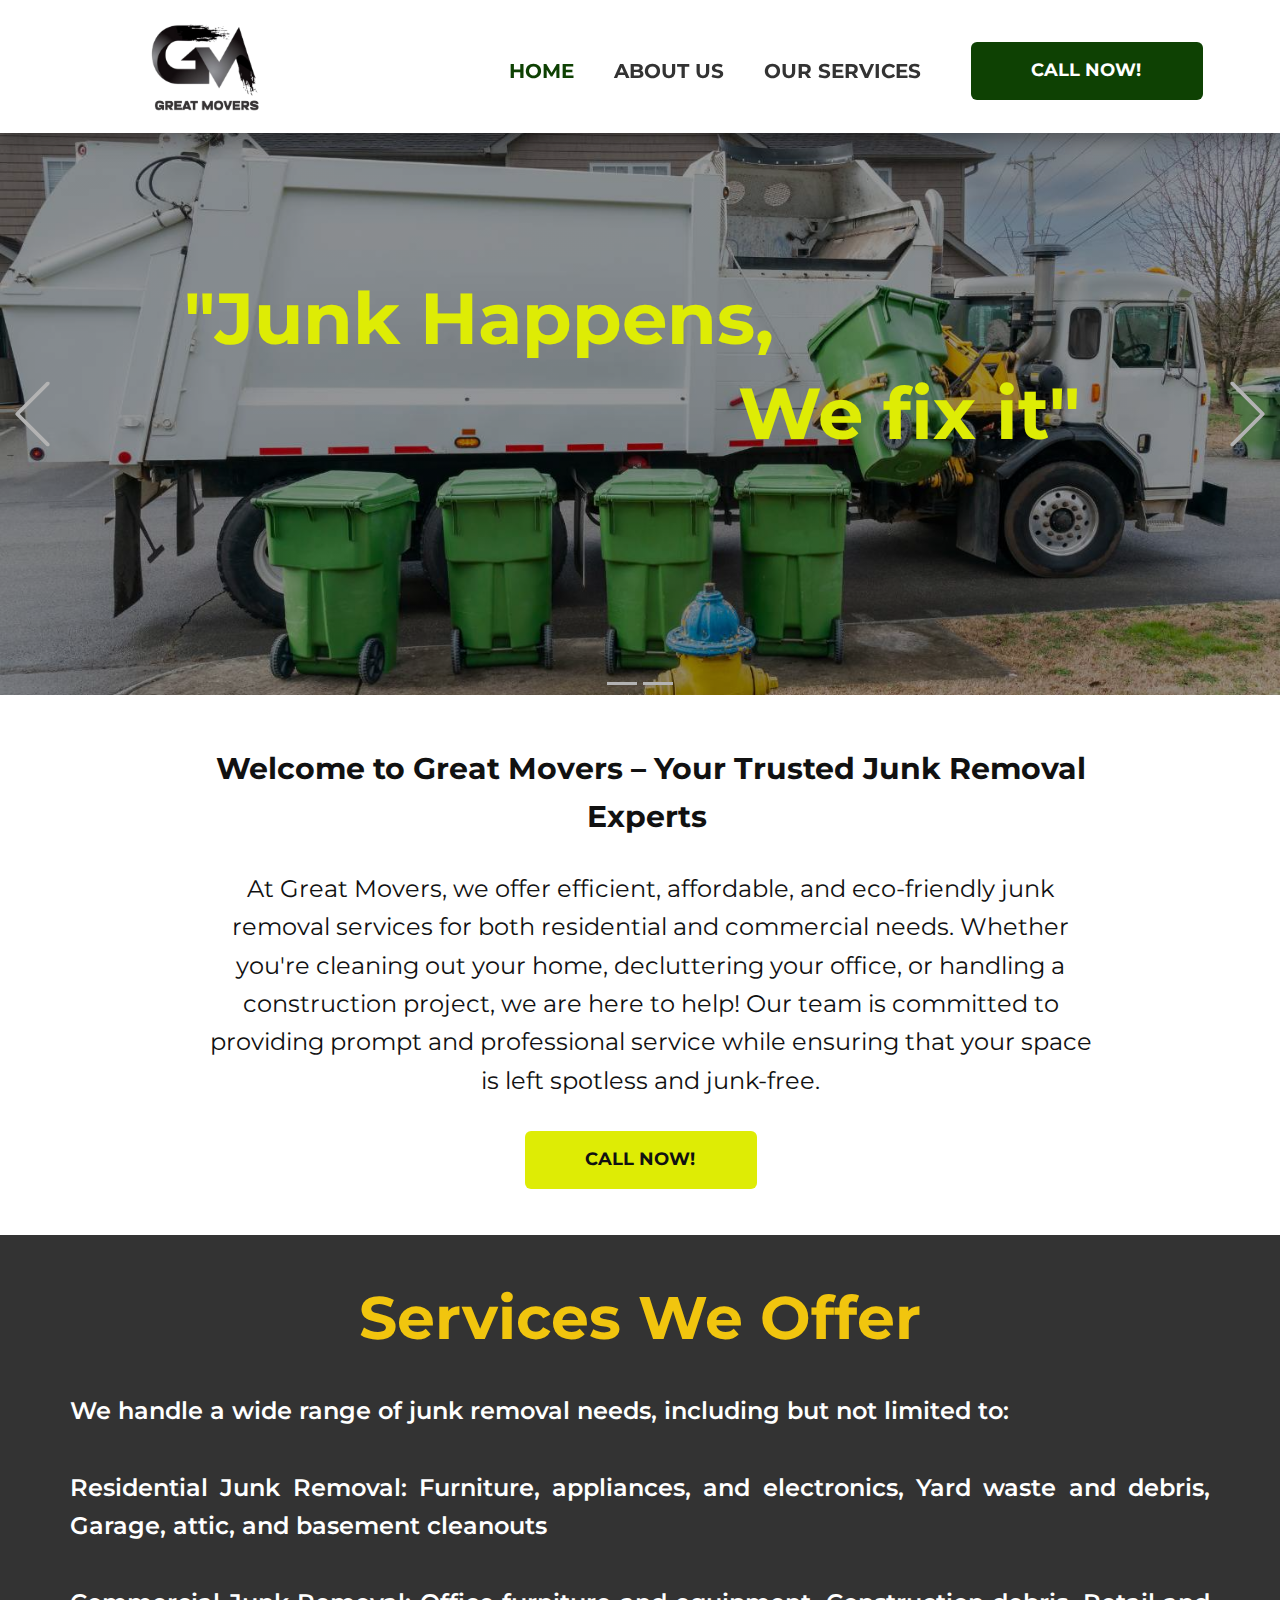
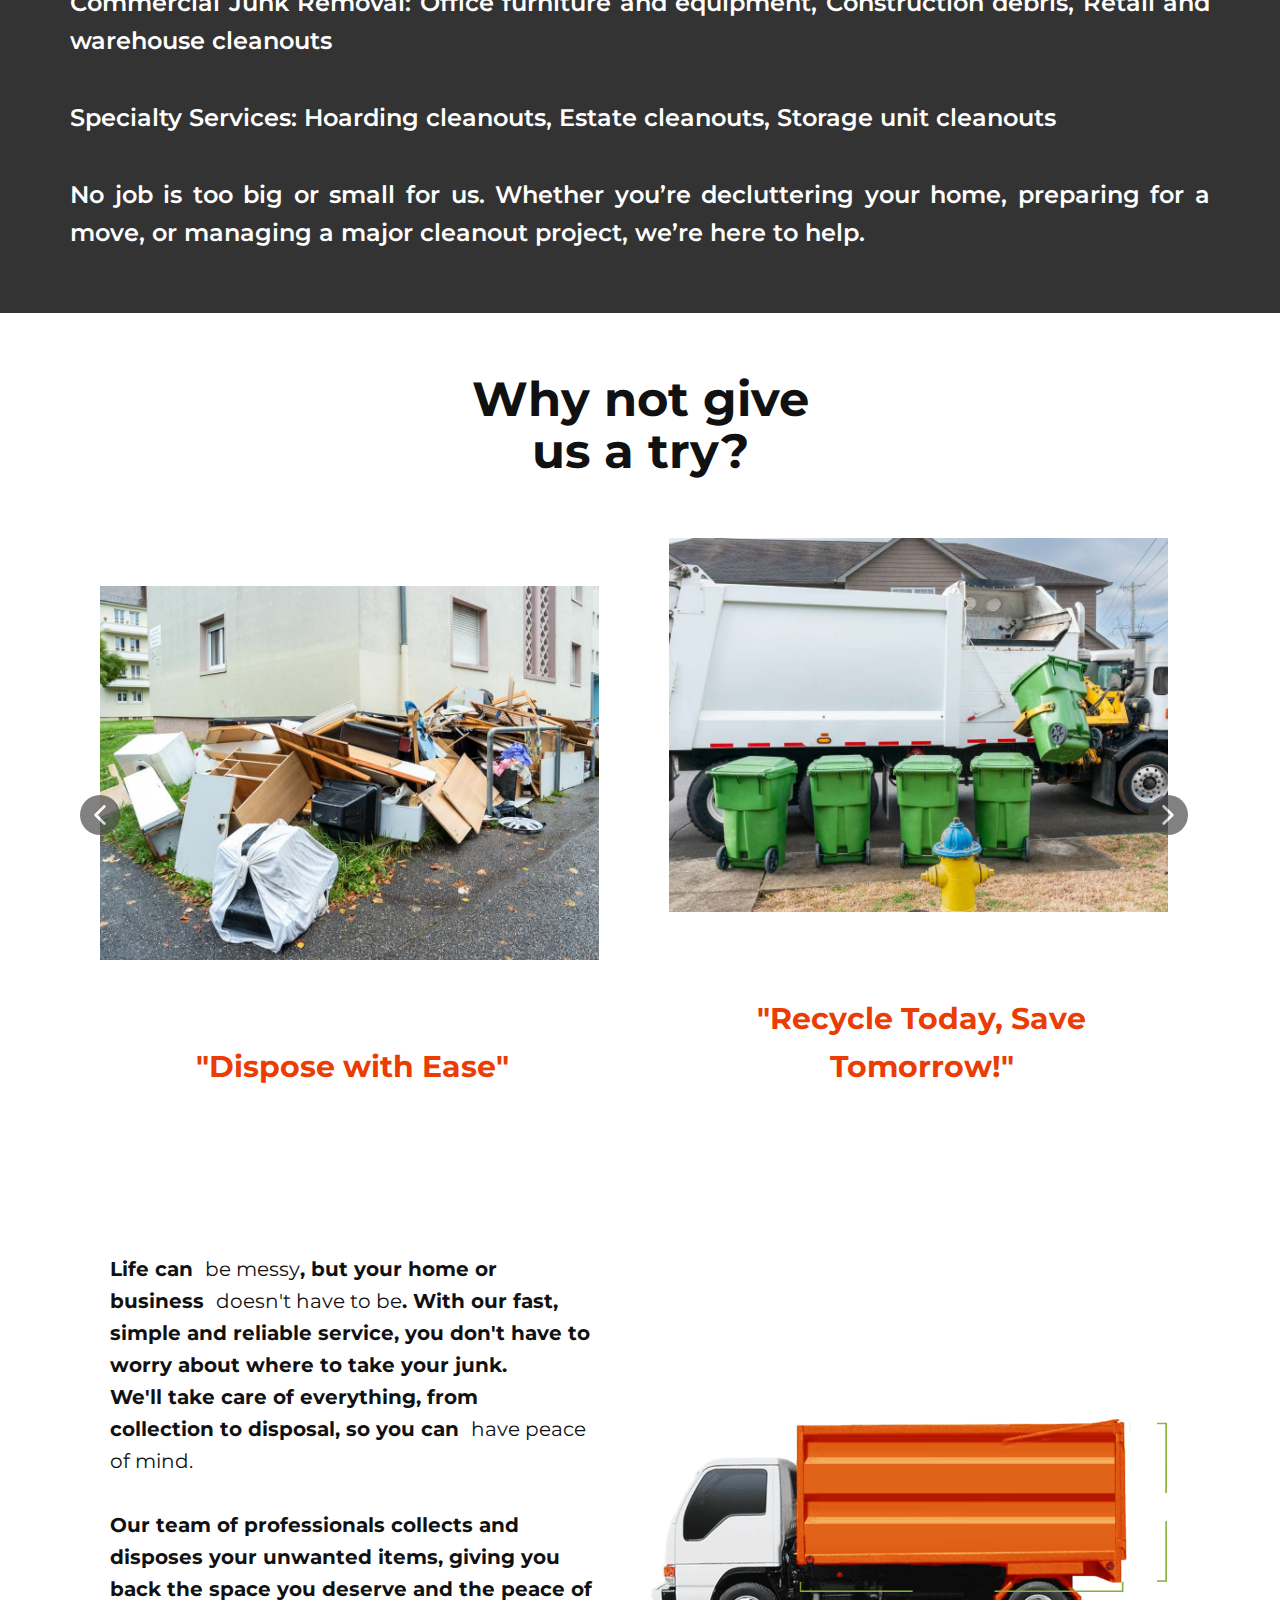
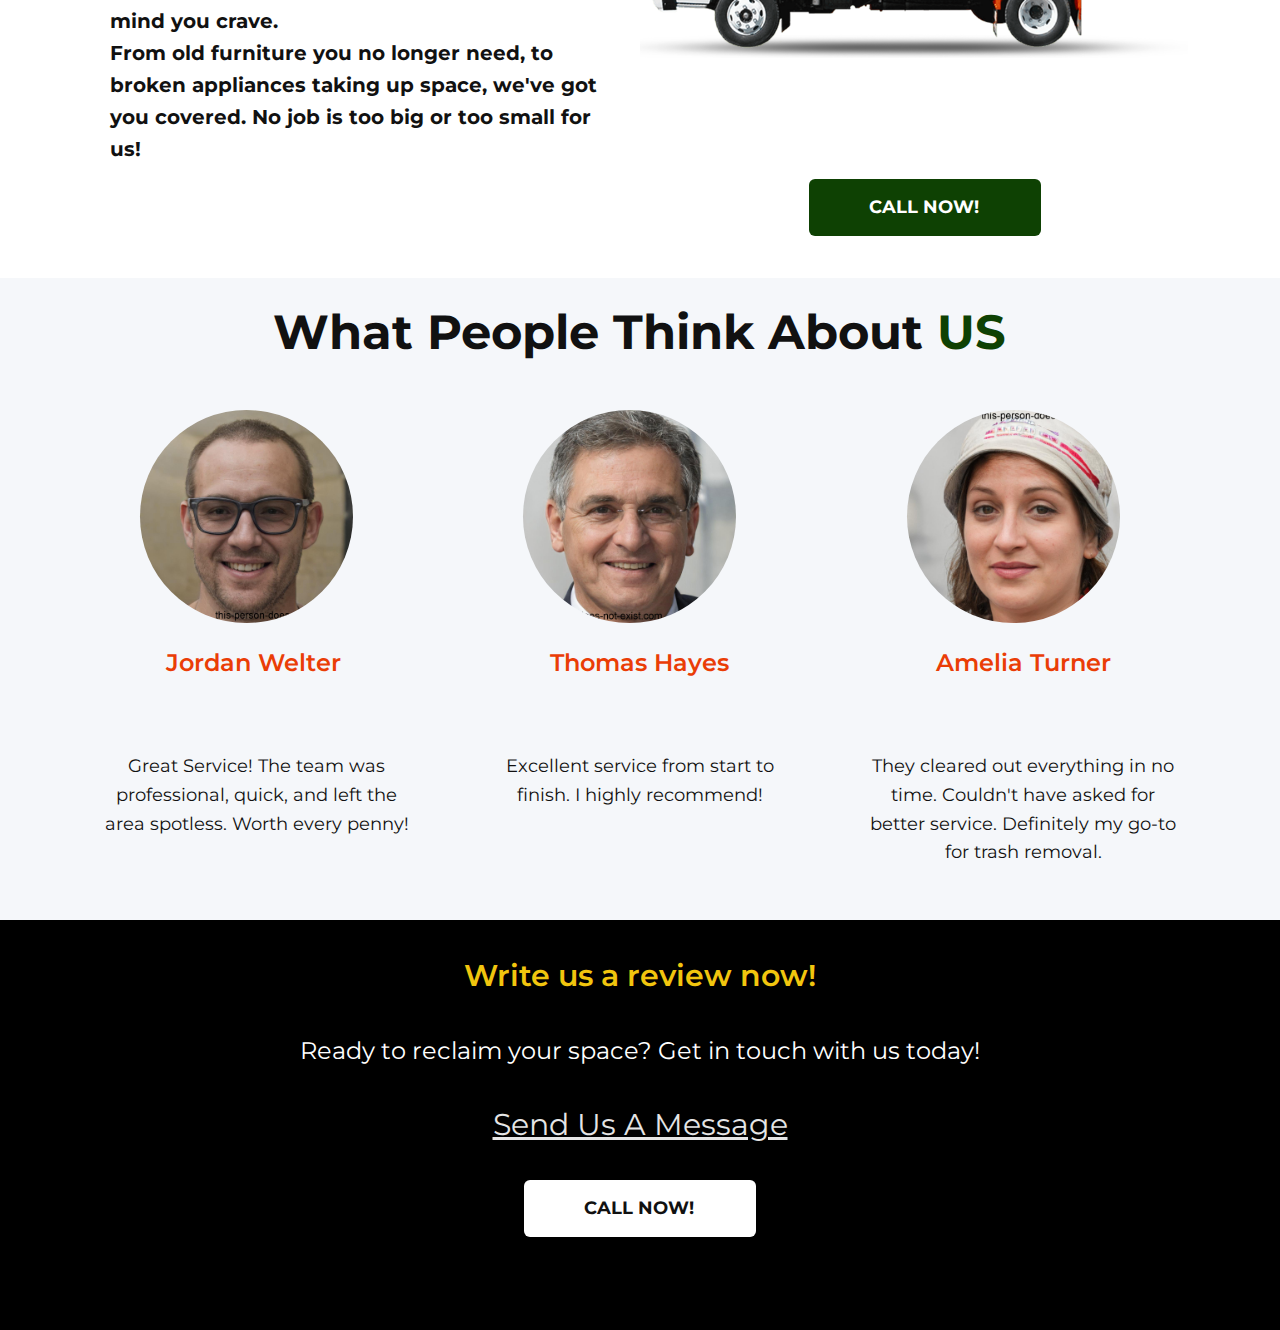
<file: index.html>
<!DOCTYPE html>
<html style="font-size: 16px;" lang="en"><head>
    <meta name="viewport" content="width=device-width, initial-scale=1.0">
    <meta charset="utf-8">
    <meta name="keywords" content="&amp;quot;Junk Happens,, We fix it&amp;quot;, &amp;quot;From Clutter to Clarity, We got you covered&amp;quot;, Services We Offer​">
    <meta name="description" content="">
    <title>Home</title>
    <link rel="stylesheet" href="nicepage.css" media="screen">
<link rel="stylesheet" href="Home.css" media="screen">
    <script class="u-script" type="text/javascript" src="jquery.js" defer=""></script>
    <script class="u-script" type="text/javascript" src="nicepage.js" defer=""></script>
    <meta name="generator" content="Nicepage 6.12.10, nicepage.com">
    
    <link id="u-theme-google-font" rel="stylesheet" href="https://fonts.googleapis.com/css?family=Roboto:100,100i,300,300i,400,400i,500,500i,700,700i,900,900i|Open+Sans:300,300i,400,400i,500,500i,600,600i,700,700i,800,800i">
    <link id="u-page-google-font" rel="stylesheet" href="https://fonts.googleapis.com/css?family=Montserrat:100,100i,200,200i,300,300i,400,400i,500,500i,600,600i,700,700i,800,800i,900,900i">
    
    
    
    
    
    
    
    
    
    <script type="application/ld+json">{
		"@context": "http://schema.org",
		"@type": "Organization",
		"name": ""
}</script>
    <meta name="theme-color" content="#478ac9">
    <meta property="og:title" content="Home">
    <meta property="og:type" content="website">
  <meta data-intl-tel-input-cdn-path="intlTelInput/"></head>
  <body data-home-page="Home.html" data-home-page-title="Home" data-path-to-root="./" data-include-products="true" class="u-body u-xl-mode" data-lang="en"><header class="u-box-shadow u-clearfix u-header u-header" id="sec-a2b6"><div class="u-clearfix u-sheet u-valign-middle-md u-valign-middle-sm u-valign-middle-xs u-sheet-1">
        <nav class="u-menu u-menu-one-level u-offcanvas u-menu-1" data-responsive-from="MD">
          <div class="menu-collapse u-custom-font u-font-montserrat" style="font-size: 1.25rem; text-transform: uppercase; font-weight: 700;">
            <a class="u-button-style u-custom-left-right-menu-spacing u-custom-padding-bottom u-custom-text-active-color u-custom-text-color u-custom-text-hover-color u-custom-text-shadow u-custom-top-bottom-menu-spacing u-nav-link u-text-active-palette-1-base u-text-hover-palette-2-base" href="#" style="padding: 6px 16px; font-size: calc(1em + 12.1429px);">
              <svg class="u-svg-link" viewBox="0 0 24 24"><use xlink:href="#menu-hamburger"></use></svg>
              <svg class="u-svg-content" version="1.1" id="menu-hamburger" viewBox="0 0 16 16" x="0px" y="0px" xmlns:xlink="http://www.w3.org/1999/xlink" xmlns="http://www.w3.org/2000/svg"><g><rect y="1" width="16" height="2"></rect><rect y="7" width="16" height="2"></rect><rect y="13" width="16" height="2"></rect>
</g></svg>
            </a>
          </div>
          <div class="u-custom-menu u-nav-container">
            <ul class="u-custom-font u-font-montserrat u-nav u-unstyled u-nav-1"><li class="u-nav-item"><a class="u-button-style u-nav-link u-text-active-custom-color-1 u-text-grey-80 u-text-hover-palette-3-base" href="#" style="padding: 10px 20px;">Home</a>
</li><li class="u-nav-item"><a class="u-button-style u-nav-link u-text-active-custom-color-1 u-text-grey-80 u-text-hover-palette-3-base" href="#sec-3056" style="padding: 10px 20px;">About Us</a>
</li><li class="u-nav-item"><a class="u-button-style u-nav-link u-text-active-custom-color-1 u-text-grey-80 u-text-hover-palette-3-base" href="#sec-f8e2" style="padding: 10px 15px 10px 20px;">Our Services</a>
</li></ul>
          </div>
          <div class="u-custom-menu u-nav-container-collapse">
            <div class="u-black u-container-style u-inner-container-layout u-opacity u-opacity-95 u-sidenav u-sidenav-1" data-offcanvas-width="402.3077">
              <div class="u-inner-container-layout u-sidenav-overflow" style="padding: 5px 0px 0px;">
                <div class="u-menu-close"></div>
                <ul class="u-align-center u-custom-font u-font-montserrat u-nav u-popupmenu-items u-spacing-21 u-text-active-palette-3-base u-text-hover-custom-color-4 u-unstyled u-nav-2"><li class="u-nav-item"><a class="u-button-style u-nav-link" href="#">Home</a>
</li><li class="u-nav-item"><a class="u-button-style u-nav-link" href="#sec-3056">About Us</a>
</li><li class="u-nav-item"><a class="u-button-style u-nav-link" href="#sec-f8e2">Our Services</a>
</li></ul>
                <a href="tel:+14439858329" class="u-btn u-btn-round u-button-style u-custom-color-1 u-custom-font u-font-montserrat u-hover-custom-color-3 u-radius u-btn-1">CALL NOW! </a>
              </div>
            </div>
            <div class="u-custom-color-1 u-menu-overlay u-opacity u-opacity-50"></div>
          </div>
        </nav>
        <img class="u-enable-responsive u-expanded-height u-image u-image-contain u-image-default u-image-1" src="images/GreatMoversPNG2.png" alt="" data-image-width="2011" data-image-height="1498">
        <a href="tel:+14439858329" class="u-btn u-btn-round u-button-style u-custom-color-1 u-custom-font u-font-montserrat u-hidden-md u-hidden-sm u-hidden-xs u-hover-custom-color-3 u-radius u-btn-2">CALL NOW! </a>
      </div></header>
    <section class="u-carousel u-slide u-block-a839-1" id="carousel-8146" data-interval="5000" data-u-ride="carousel">
      <ol class="u-absolute-hcenter u-carousel-indicators u-block-a839-2">
        <li data-u-target="#carousel-8146" class="u-active u-grey-30" data-u-slide-to="0"></li>
        <li data-u-target="#carousel-8146" class="u-grey-30" data-u-slide-to="1"></li>
      </ol>
      <div class="u-carousel-inner" role="listbox">
        <div class="u-active u-align-center u-carousel-item u-clearfix u-image u-shading u-section-1-1" data-image-width="1500" data-image-height="800">
          <div class="u-clearfix u-sheet u-sheet-1">
            <h1 class="u-custom-font u-font-montserrat u-text u-text-custom-color-3 u-text-default-lg u-text-default-md u-text-default-sm u-text-default-xl u-text-1">"Junk Happens,<br>
            </h1>
            <h1 class="u-custom-font u-font-montserrat u-text u-text-custom-color-3 u-text-default u-text-2">We fix it"<br>
            </h1>
          </div>
        </div>
        <div class="u-align-center u-carousel-item u-clearfix u-image u-shading u-section-1-2" data-image-width="4000" data-image-height="3880">
          <div class="u-clearfix u-sheet u-valign-middle-lg u-valign-middle-md u-valign-middle-sm u-valign-middle-xl u-sheet-1">
            <h1 class="u-custom-font u-font-montserrat u-text u-text-custom-color-3 u-text-default u-text-1">"From Clutter to Clarity, We got you covered"<br>
            </h1>
          </div>
        </div>
      </div>
      <a class="u-absolute-vcenter u-carousel-control u-carousel-control-prev u-text-grey-30 u-block-a839-3" href="#carousel-8146" role="button" data-u-slide="prev">
        <span aria-hidden="true">
          <svg class="u-svg-link" viewBox="0 0 477.175 477.175"><path d="M145.188,238.575l215.5-215.5c5.3-5.3,5.3-13.8,0-19.1s-13.8-5.3-19.1,0l-225.1,225.1c-5.3,5.3-5.3,13.8,0,19.1l225.1,225
                    c2.6,2.6,6.1,4,9.5,4s6.9-1.3,9.5-4c5.3-5.3,5.3-13.8,0-19.1L145.188,238.575z"></path></svg>
        </span>
        <span class="sr-only">Previous</span>
      </a>
      <a class="u-absolute-vcenter u-carousel-control u-carousel-control-next u-text-grey-30 u-block-a839-4" href="#carousel-8146" role="button" data-u-slide="next">
        <span aria-hidden="true">
          <svg class="u-svg-link" viewBox="0 0 477.175 477.175"><path d="M360.731,229.075l-225.1-225.1c-5.3-5.3-13.8-5.3-19.1,0s-5.3,13.8,0,19.1l215.5,215.5l-215.5,215.5
                    c-5.3,5.3-5.3,13.8,0,19.1c2.6,2.6,6.1,4,9.5,4c3.4,0,6.9-1.3,9.5-4l225.1-225.1C365.931,242.875,365.931,234.275,360.731,229.075z"></path></svg>
        </span>
        <span class="sr-only">Next</span>
      </a>
    </section>
    <section class="u-clearfix u-section-2" id="sec-3056">
      <div class="u-clearfix u-sheet u-sheet-1">
        <p class="u-align-center u-custom-font u-font-montserrat u-text u-text-custom-color-2 u-text-1">
          <span style="font-size: 1.875rem;">
            <span style="font-weight: 700;">Welcome to Great Movers –&nbsp;Your Trusted Junk Removal Experts&nbsp;</span>
          </span>
          <span style="font-weight: 700;">
            <br>
          </span>
          <br>
          <span style="font-size: 1.5rem;">At Great Movers, we offer efficient, affordable, and eco-friendly junk removal services for both residential and commercial needs. Whether you're cleaning out your home, decluttering your office, or handling a construction project, we are here to help! Our team is committed to providing prompt and professional service while ensuring that your space is left spotless and junk-free.</span>
        </p>
        <a href="tel:+14439858329" class="u-btn u-btn-round u-button-style u-custom-color-3 u-custom-font u-font-montserrat u-hover-custom-color-1 u-radius u-btn-1">CALL NOW! </a>
      </div>
    </section>
    <section class="u-clearfix u-grey-80 u-section-3" id="sec-f8e2">
      <div class="u-clearfix u-sheet u-sheet-1">
        <h1 class="u-custom-font u-font-montserrat u-text u-text-default u-text-palette-3-base u-text-1">Services We Offer </h1>
        <p class="u-align-center-xs u-align-justify-lg u-align-justify-md u-align-justify-sm u-align-justify-xl u-custom-font u-font-montserrat u-text u-text-white u-text-2"> We handle a wide range of junk removal needs, including but not limited to:<br>
          <br>Residential Junk Removal: Furniture, appliances, and electronics, Yard waste and debris, Garage, attic, and basement cleanouts<br>
          <br>Commercial Junk Removal: Office furniture and equipment, Construction debris, Retail and warehouse cleanouts<br>
          <br>Specialty Services: Hoarding cleanouts, Estate cleanouts, Storage unit cleanouts<br>
          <br>No job is too big or small for us. Whether you’re decluttering your home, preparing for a move, or managing a major cleanout project, we’re here to help.
        </p>
      </div>
    </section>
    <section class="u-align-center u-clearfix u-white u-section-4" id="sec-cf8b">
      <div class="u-clearfix u-sheet u-sheet-1">
        <h2 class="u-align-center u-custom-font u-font-montserrat u-text u-text-default-lg u-text-default-xl u-text-1">Why not give us a try?</h2>
        <div class="u-expanded-width-md u-expanded-width-sm u-expanded-width-xs u-layout-horizontal u-list u-list-1">
          <div class="u-repeater u-repeater-1">
            <div class="u-align-center u-container-style u-list-item u-repeater-item">
              <div class="u-container-layout u-similar-container u-valign-bottom-lg u-valign-bottom-xl u-container-layout-1">
                <img class="custom-expanded u-expanded-width-lg u-expanded-width-md u-expanded-width-sm u-expanded-width-xl u-image u-image-default u-image-1" alt="" data-image-width="1200" data-image-height="800" src="images/IMG-20241220-WA0108.jpg">
                <p class="u-custom-font u-font-montserrat u-text u-text-custom-color-5 u-text-2">"Dispose with Ease"</p>
              </div>
            </div>
            <div class="u-align-center u-container-style u-list-item u-repeater-item">
              <div class="u-container-layout u-similar-container u-valign-bottom-lg u-valign-bottom-xl u-container-layout-2">
                <img class="custom-expanded u-expanded-width-lg u-expanded-width-md u-expanded-width-sm u-expanded-width-xl u-image u-image-default u-image-2" alt="" data-image-width="1500" data-image-height="800" src="images/Black-Brown-Modern-Minimal-Spotlight-Pottery-Photo-Instagram-Post-300-x-800-px-19.jpg">
                <p class="u-custom-font u-font-montserrat u-text u-text-custom-color-5 u-text-3">"Recycle Today, Save Tomorrow!"</p>
              </div>
            </div>
            <div class="u-align-center u-container-style u-list-item u-repeater-item">
              <div class="u-container-layout u-similar-container u-valign-bottom-lg u-valign-bottom-xl u-container-layout-3">
                <img class="custom-expanded u-expanded-width-lg u-expanded-width-md u-expanded-width-sm u-expanded-width-xl u-image u-image-default u-image-3" alt="" data-image-width="4000" data-image-height="3880" src="images/Untitled-1.jpg">
                <p class="u-custom-font u-font-montserrat u-text u-text-custom-color-5 u-text-4">"Time-Smart Tidying"</p>
              </div>
            </div>
            <div class="u-align-center u-container-style u-list-item u-repeater-item">
              <div class="u-container-layout u-similar-container u-valign-bottom-lg u-valign-bottom-xl u-container-layout-4">
                <img class="custom-expanded u-expanded-width-lg u-expanded-width-md u-expanded-width-sm u-expanded-width-xl u-image u-image-default u-image-4" alt="" data-image-width="261" data-image-height="193" src="images/IMG-20241220-WA0107.jpg">
                <p class="u-custom-font u-font-montserrat u-text u-text-custom-color-5 u-text-5">"Eco-friendly Disposals" </p>
              </div>
            </div>
          </div>
          <a class="u-absolute-vcenter u-gallery-nav u-gallery-nav-prev u-grey-70 u-hover-custom-color-2 u-icon-circle u-opacity u-opacity-70 u-spacing-10 u-text-hover-custom-color-3 u-text-white u-gallery-nav-1" href="#" role="button">
            <span aria-hidden="true">
              <svg viewBox="0 0 451.847 451.847"><path d="M97.141,225.92c0-8.095,3.091-16.192,9.259-22.366L300.689,9.27c12.359-12.359,32.397-12.359,44.751,0
c12.354,12.354,12.354,32.388,0,44.748L173.525,225.92l171.903,171.909c12.354,12.354,12.354,32.391,0,44.744
c-12.354,12.365-32.386,12.365-44.745,0l-194.29-194.281C100.226,242.115,97.141,234.018,97.141,225.92z"></path></svg>
            </span>
            <span class="sr-only">
              <svg viewBox="0 0 451.847 451.847"><path d="M97.141,225.92c0-8.095,3.091-16.192,9.259-22.366L300.689,9.27c12.359-12.359,32.397-12.359,44.751,0
c12.354,12.354,12.354,32.388,0,44.748L173.525,225.92l171.903,171.909c12.354,12.354,12.354,32.391,0,44.744
c-12.354,12.365-32.386,12.365-44.745,0l-194.29-194.281C100.226,242.115,97.141,234.018,97.141,225.92z"></path></svg>
            </span>
          </a>
          <a class="u-absolute-vcenter-lg u-absolute-vcenter-md u-absolute-vcenter-sm u-absolute-vcenter-xl u-gallery-nav u-gallery-nav-next u-grey-70 u-hover-custom-color-2 u-icon-circle u-opacity u-opacity-70 u-spacing-10 u-text-hover-custom-color-3 u-text-white u-gallery-nav-2" href="#" role="button">
            <span aria-hidden="true">
              <svg viewBox="0 0 451.846 451.847"><path d="M345.441,248.292L151.154,442.573c-12.359,12.365-32.397,12.365-44.75,0c-12.354-12.354-12.354-32.391,0-44.744
L278.318,225.92L106.409,54.017c-12.354-12.359-12.354-32.394,0-44.748c12.354-12.359,32.391-12.359,44.75,0l194.287,194.284
c6.177,6.18,9.262,14.271,9.262,22.366C354.708,234.018,351.617,242.115,345.441,248.292z"></path></svg>
            </span>
            <span class="sr-only">
              <svg viewBox="0 0 451.846 451.847"><path d="M345.441,248.292L151.154,442.573c-12.359,12.365-32.397,12.365-44.75,0c-12.354-12.354-12.354-32.391,0-44.744
L278.318,225.92L106.409,54.017c-12.354-12.359-12.354-32.394,0-44.748c12.354-12.359,32.391-12.359,44.75,0l194.287,194.284
c6.177,6.18,9.262,14.271,9.262,22.366C354.708,234.018,351.617,242.115,345.441,248.292z"></path></svg>
            </span>
          </a>
        </div>
      </div>
    </section>
    <section class="u-clearfix u-container-align-center-lg u-container-align-center-md u-container-align-center-sm u-container-align-center-xl u-section-5" id="sec-e4d4">
      <div class="u-clearfix u-sheet u-valign-middle-lg u-valign-middle-md u-valign-middle-sm u-valign-middle-xl u-sheet-1">
        <div class="data-layout-selected u-clearfix u-expanded-width u-gutter-0 u-layout-wrap u-layout-wrap-1">
          <div class="u-layout" style="">
            <div class="u-layout-row" style="">
              <div class="u-align-left u-container-style u-layout-cell u-left-cell u-size-30 u-size-xs-60 u-white u-layout-cell-1" src="">
                <div class="u-container-layout u-valign-top u-container-layout-1">
                  <p class="u-custom-font u-font-montserrat u-text u-text-default u-text-1"> Life can&nbsp;<b>
                      <span style="font-weight: 400;">be messy</span>,</b>&nbsp;but your home or business&nbsp;<b>
                      <span style="font-weight: 400;">doesn't have to be</span>.&nbsp;</b>With our fast, simple and reliable service, you don't have to worry about where to take your junk.<b>
                      <span style="font-weight: 400;"></span></b>
                    <br>We'll take care of everything, from collection&nbsp;to disposal, so you can&nbsp;<b>
                      <span style="font-weight: 400;">have peace of mind.</span></b>
                    <br>
                    <br>Our team of professionals&nbsp;collects and disposes your unwanted items, giving you back the space you deserve and the peace of mind you crave.&nbsp;<br>From old furniture you no longer need, to broken appliances taking up space, we've got you covered. No job is too big or too small for us!
                  </p>
                </div>
              </div>
              <div class="u-align-center u-container-style u-image u-image-contain u-layout-cell u-right-cell u-size-30 u-size-xs-60 u-image-1" src="" data-image-width="896" data-image-height="404">
                <div class="u-container-layout u-valign-top-xs u-container-layout-2" src="">
                  <a href="tel:+14439858329" class="u-btn u-btn-round u-button-style u-custom-color-1 u-custom-font u-font-montserrat u-hover-custom-color-3 u-radius u-btn-1">CALL NOW! </a>
                </div>
              </div>
            </div>
          </div>
        </div>
      </div>
    </section>
    <section class="u-clearfix u-palette-5-light-3 u-section-6" id="sec-cff3">
      <div class="u-clearfix u-sheet u-valign-middle-lg u-valign-middle-xl u-sheet-1">
        <h3 class="u-align-center-md u-align-center-sm u-align-center-xs u-custom-font u-font-montserrat u-text u-text-default-lg u-text-default-xl u-text-1">What People Think About <span class="u-text-custom-color-1">US</span>
        </h3>
        <div class="u-expanded-width u-list u-list-1">
          <div class="u-repeater u-repeater-1">
            <div class="u-align-center u-container-style u-list-item u-repeater-item">
              <div class="u-container-layout u-similar-container u-container-layout-1">
                <div alt="" class="u-image u-image-circle u-image-1" src="" data-image-width="1024" data-image-height="1024"></div>
                <h5 class="u-custom-font u-font-montserrat u-text u-text-custom-color-5 u-text-default u-text-2">Jordan Welter&nbsp;</h5><span class="u-align-center u-file-icon u-icon u-text-grey-80 u-icon-1" data-animation-name="customAnimationIn" data-animation-duration="2000" data-animation-delay="0"><img src="images/4338295-b7525dcb.png" alt=""></span>
                <p class="u-custom-font u-font-montserrat u-text u-text-default u-text-3">Great Service! The team was professional, quick, and left the area spotless. Worth every penny!</p>
              </div>
            </div>
            <div class="u-align-center u-container-style u-list-item u-repeater-item">
              <div class="u-container-layout u-similar-container u-container-layout-2">
                <div alt="" class="u-image u-image-circle u-image-2" src="" data-image-width="1024" data-image-height="1024"></div>
                <h5 class="u-custom-font u-font-montserrat u-text u-text-custom-color-5 u-text-default u-text-4">Thomas Hayes</h5><span class="u-align-center u-file-icon u-icon u-text-grey-80 u-icon-2" data-animation-name="customAnimationIn" data-animation-duration="2000" data-animation-delay="0"><img src="images/4338295-b7525dcb.png" alt=""></span>
                <p class="u-custom-font u-font-montserrat u-text u-text-default u-text-5">Excellent service from start to finish. I highly recommend!</p>
              </div>
            </div>
            <div class="u-align-center u-container-style u-list-item u-repeater-item">
              <div class="u-container-layout u-similar-container u-container-layout-3">
                <div alt="" class="u-image u-image-circle u-image-3" src="" data-image-width="1024" data-image-height="1024"></div>
                <h5 class="u-custom-font u-font-montserrat u-text u-text-custom-color-5 u-text-default u-text-6">Amelia Turner</h5><span class="u-align-center u-file-icon u-icon u-text-grey-80 u-icon-3" data-animation-name="customAnimationIn" data-animation-duration="2000" data-animation-delay="0"><img src="images/4338295-b7525dcb.png" alt=""></span>
                <p class="u-custom-font u-font-montserrat u-text u-text-default u-text-7">They cleared out everything in no time. Couldn't have asked for better service. Definitely my go-to for trash removal.</p>
              </div>
            </div>
          </div>
        </div>
      </div>
    </section>
    <section class="u-black u-clearfix u-section-7" id="sec-32ea" data-href="sms:+14439858329">
      <div class="u-clearfix u-sheet u-sheet-1"><span class="u-file-icon u-hidden-xl u-hover-feature u-icon u-icon-circle u-palette-4-base u-icon-1" data-href="sms:+14439858329"><img src="images/739235-c5b14e54.png" alt=""></span>
        <h5 class="u-custom-font u-font-montserrat u-text u-text-default-lg u-text-default-md u-text-default-sm u-text-default-xl u-text-palette-3-base u-text-1">
          <a class="u-active-none u-border-none u-btn u-button-link u-button-style u-hover-none u-none u-text-active-palette-3-dark-2 u-text-hover-palette-3-light-3 u-text-palette-3-base u-btn-1" href="Review.html">Write us a review now!</a>
        </h5>
        <p class="u-align-center-xs u-custom-font u-font-montserrat u-text u-text-default-lg u-text-default-md u-text-default-sm u-text-default-xl u-text-2"> Ready to reclaim your space? Get in touch with us today!</p>
        <a href="#" class="u-active-none u-border-none u-btn u-button-style u-custom-font u-font-montserrat u-none u-text-active-custom-color-5 u-text-grey-10 u-text-hover-custom-color-3 u-btn-2">Send Us A Message </a>
        <a href="tel:+14439858329" class="u-border-none u-btn u-btn-round u-button-style u-custom-font u-font-montserrat u-hover-custom-color-1 u-radius u-white u-btn-3">CALL NOW! </a>
      </div>
      
    </section>
    
    
    
  
  
</body></html>
</file>
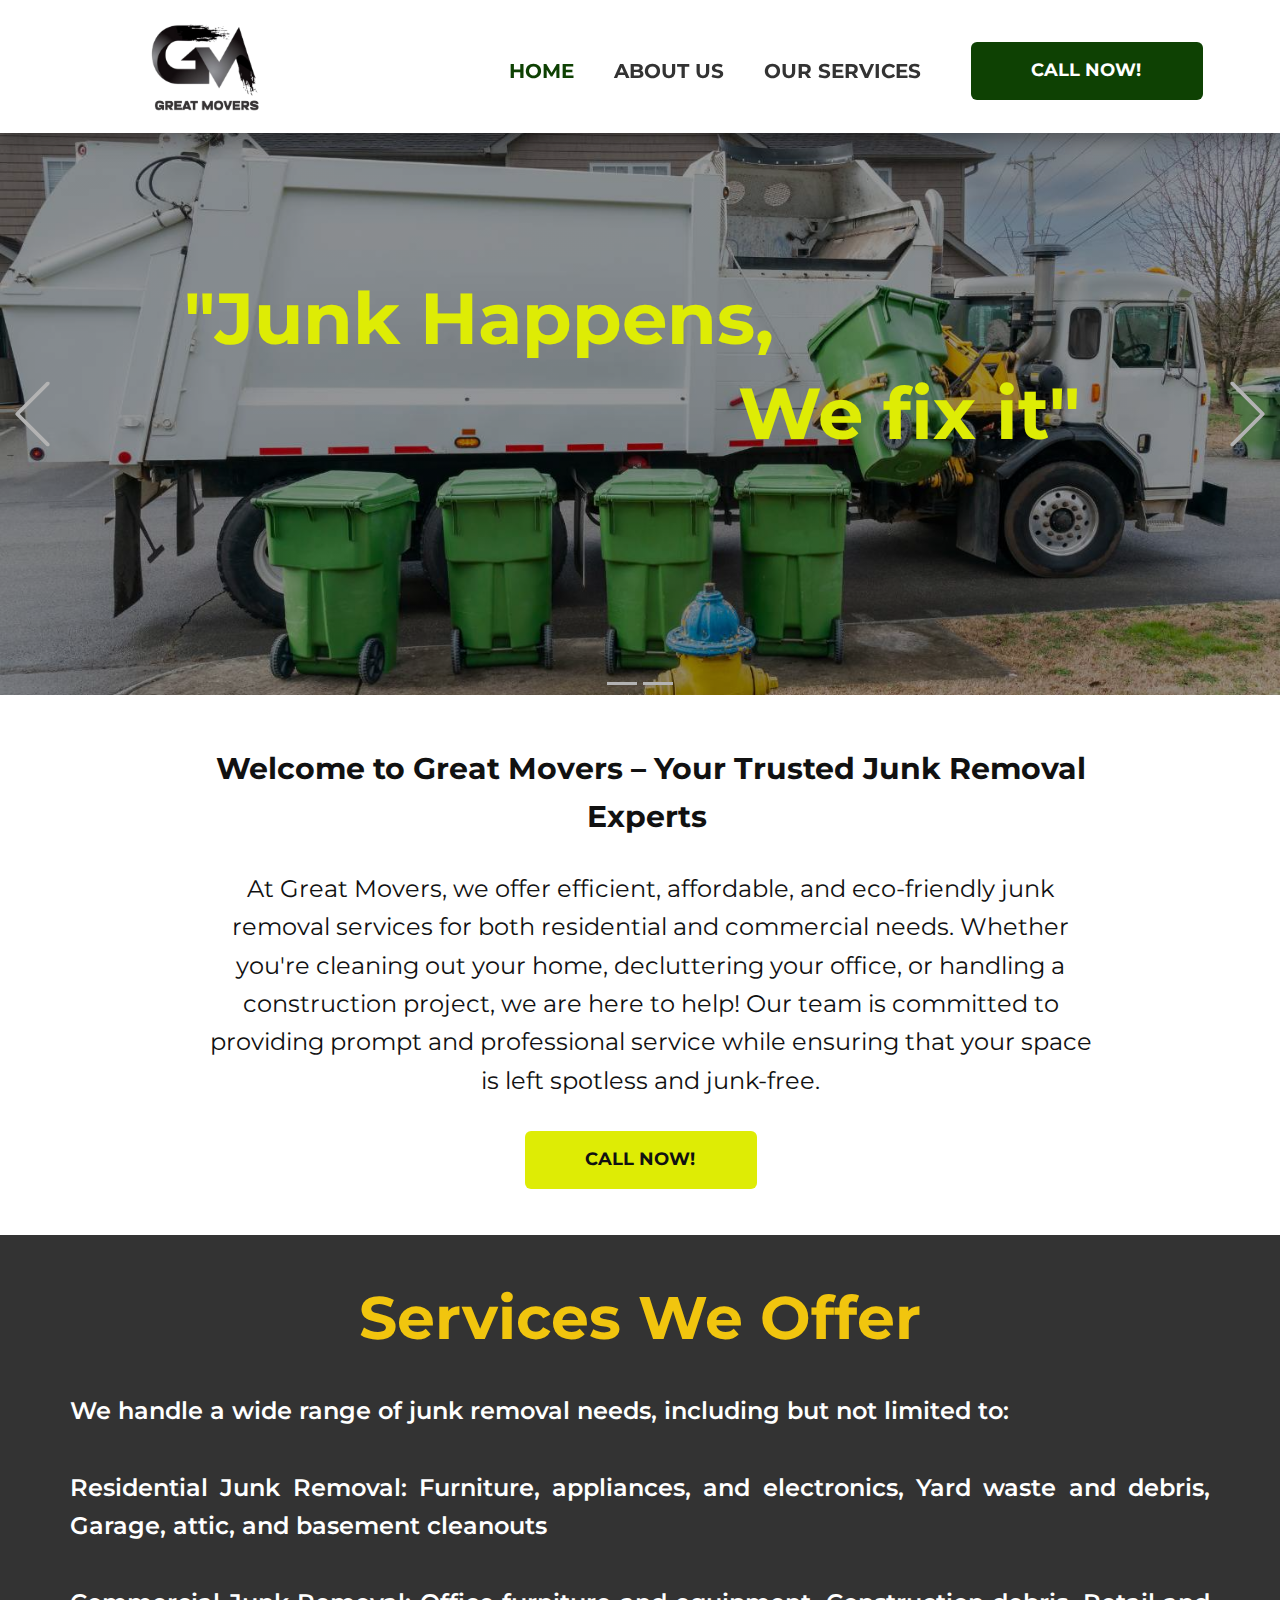
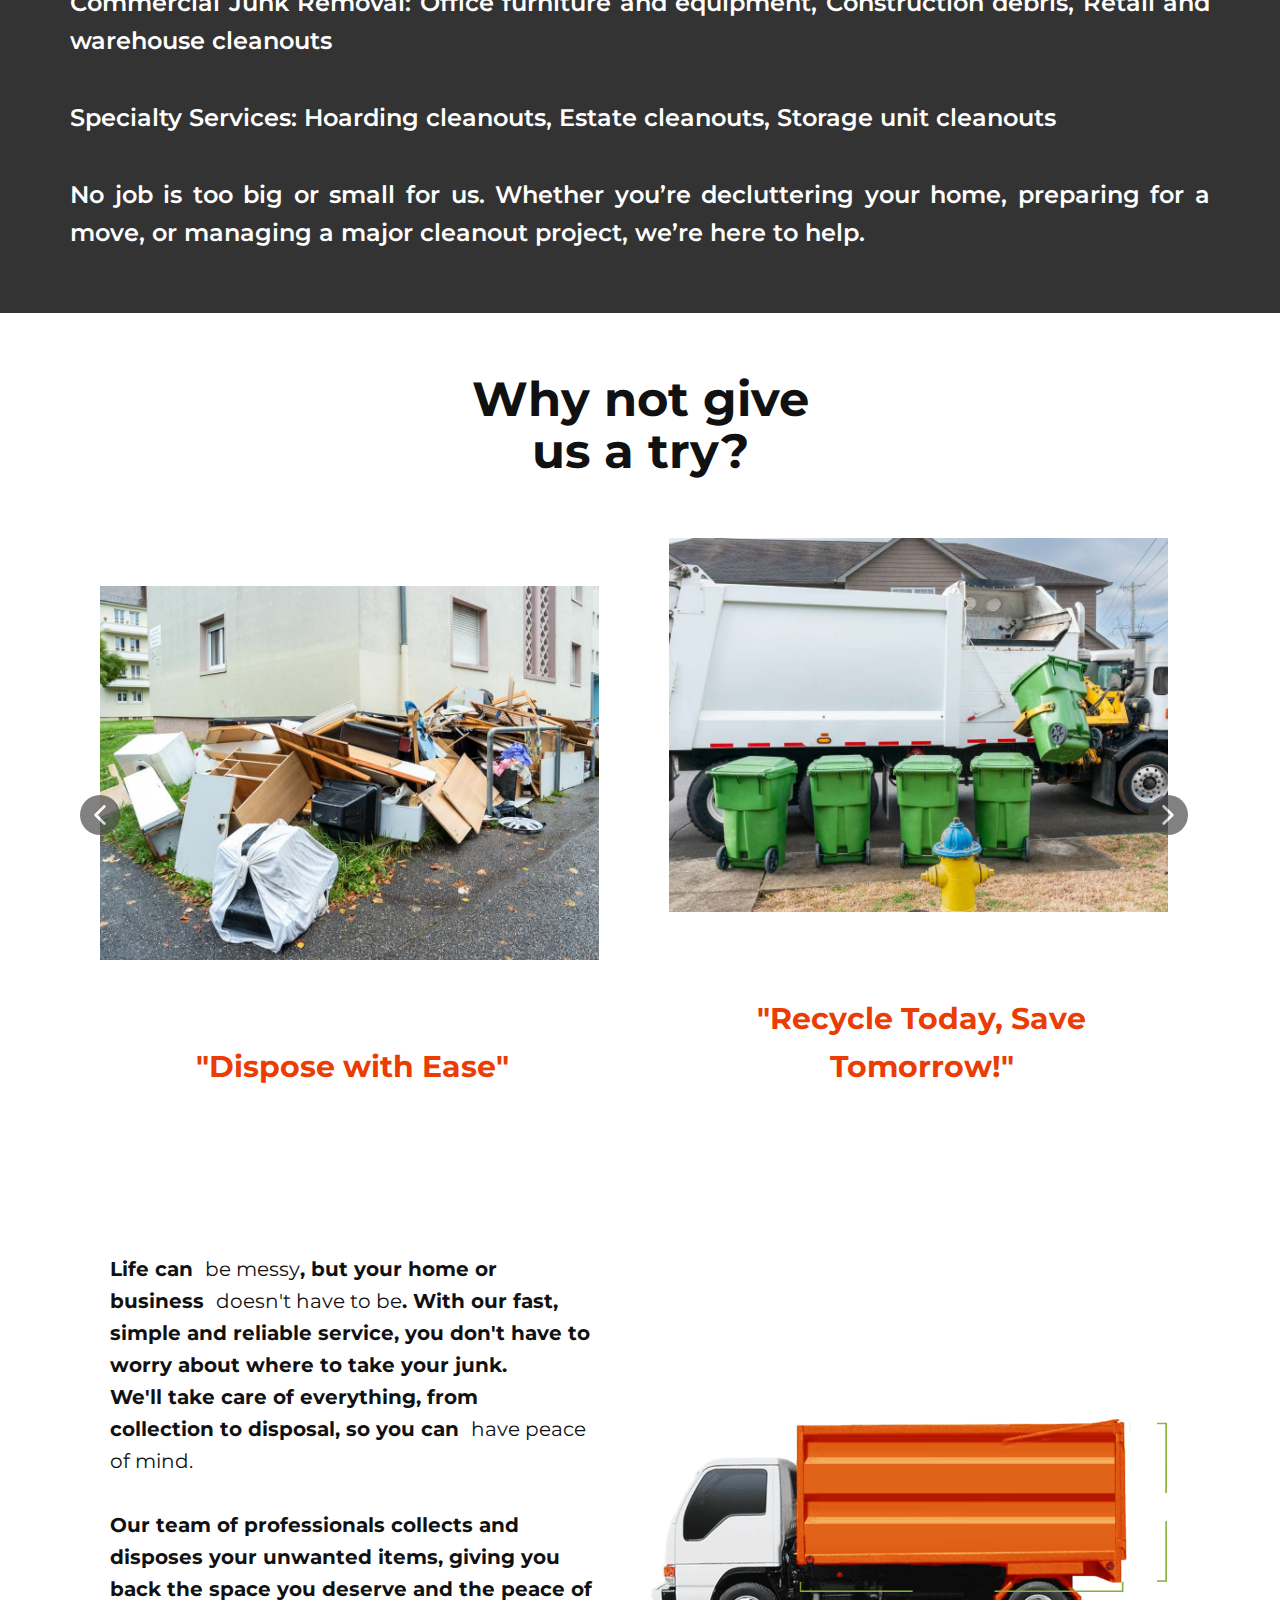
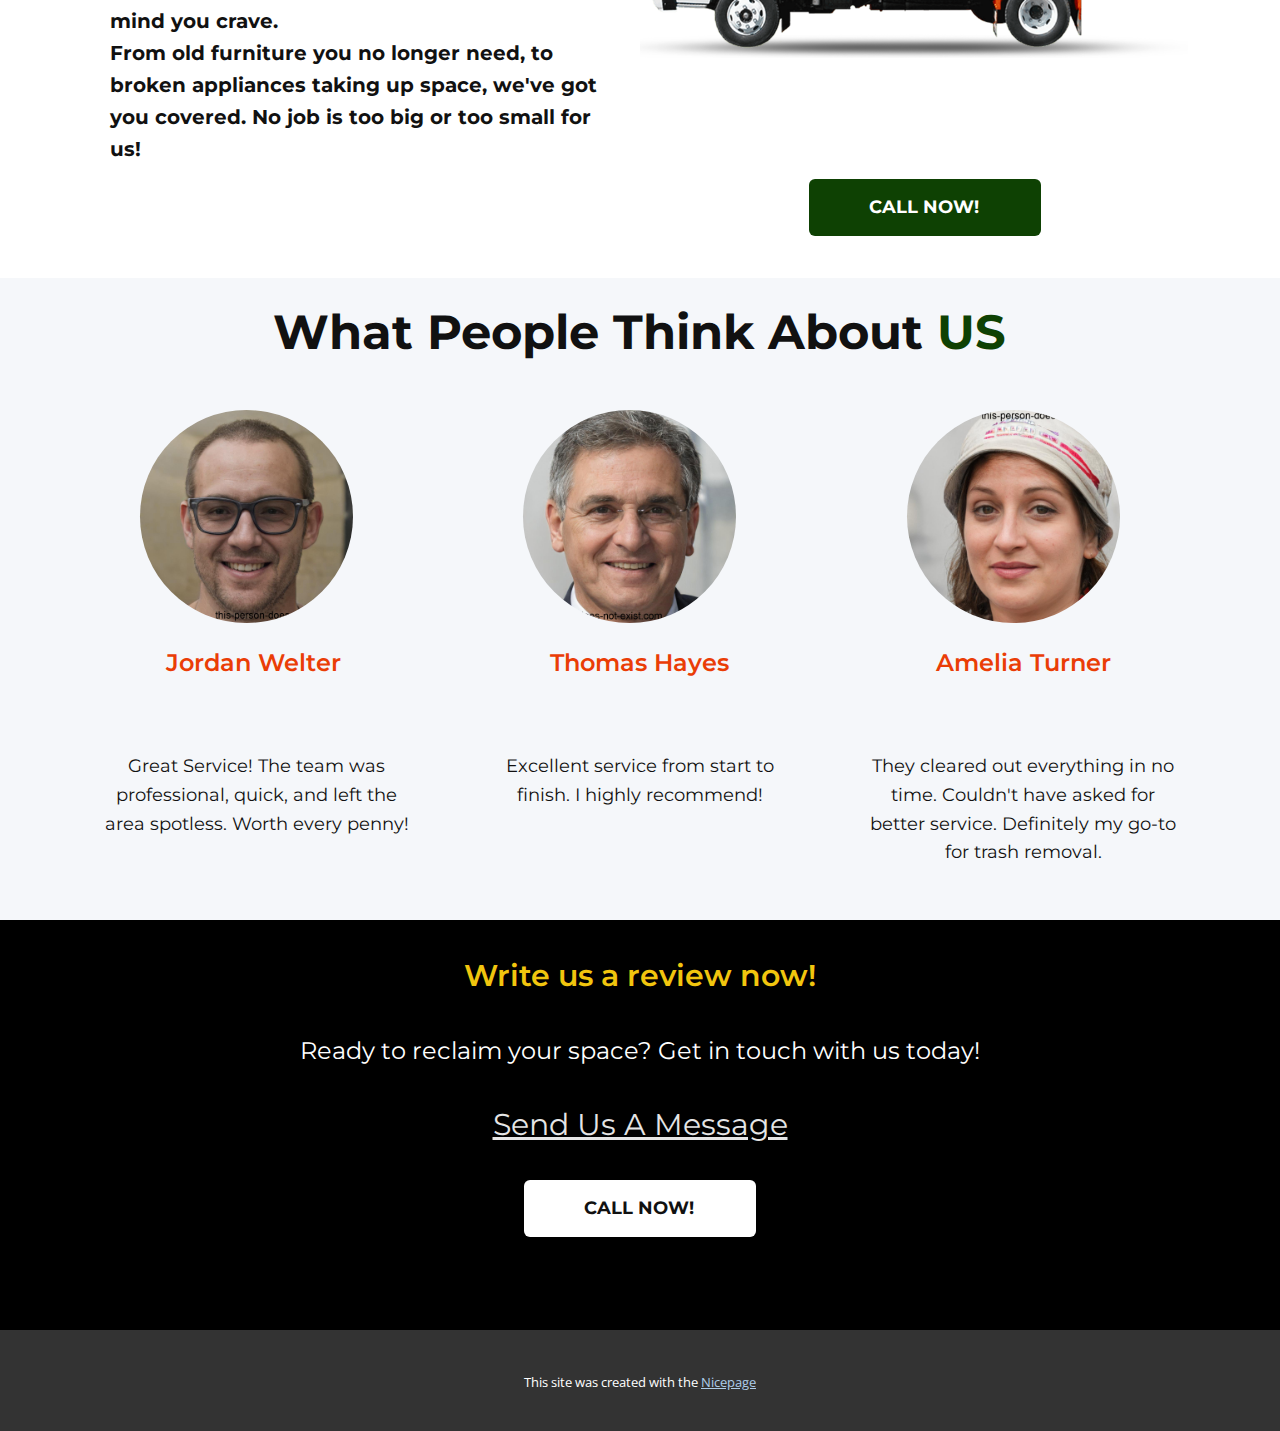
<file: Home.html>
<!DOCTYPE html>
<html style="font-size: 16px;" lang="en"><head>
    <meta name="viewport" content="width=device-width, initial-scale=1.0">
    <meta charset="utf-8">
    <meta name="keywords" content="&amp;quot;Junk Happens,, We fix it&amp;quot;, &amp;quot;From Clutter to Clarity, We got you covered&amp;quot;, Services We Offer​">
    <meta name="description" content="">
    <title>Home</title>
    <link rel="stylesheet" href="nicepage.css" media="screen">
<link rel="stylesheet" href="Home.css" media="screen">
    <script class="u-script" type="text/javascript" src="jquery.js" defer=""></script>
    <script class="u-script" type="text/javascript" src="nicepage.js" defer=""></script>
    <meta name="generator" content="Nicepage 6.12.10, nicepage.com">
    
    <link id="u-theme-google-font" rel="stylesheet" href="https://fonts.googleapis.com/css?family=Roboto:100,100i,300,300i,400,400i,500,500i,700,700i,900,900i|Open+Sans:300,300i,400,400i,500,500i,600,600i,700,700i,800,800i">
    <link id="u-page-google-font" rel="stylesheet" href="https://fonts.googleapis.com/css?family=Montserrat:100,100i,200,200i,300,300i,400,400i,500,500i,600,600i,700,700i,800,800i,900,900i">
    
    
    
    
    
    
    
    
    
    <script type="application/ld+json">{
		"@context": "http://schema.org",
		"@type": "Organization",
		"name": ""
}</script>
    <meta name="theme-color" content="#478ac9">
    <meta property="og:title" content="Home">
    <meta property="og:type" content="website">
  <meta data-intl-tel-input-cdn-path="intlTelInput/"></head>
  <body data-path-to-root="./" data-include-products="true" class="u-body u-xl-mode" data-lang="en"><header class="u-box-shadow u-clearfix u-header u-header" id="sec-a2b6"><div class="u-clearfix u-sheet u-valign-middle-md u-valign-middle-sm u-valign-middle-xs u-sheet-1">
        <nav class="u-menu u-menu-one-level u-offcanvas u-menu-1" data-responsive-from="MD">
          <div class="menu-collapse u-custom-font u-font-montserrat" style="font-size: 1.25rem; text-transform: uppercase; font-weight: 700;">
            <a class="u-button-style u-custom-left-right-menu-spacing u-custom-padding-bottom u-custom-text-active-color u-custom-text-color u-custom-text-hover-color u-custom-text-shadow u-custom-top-bottom-menu-spacing u-nav-link u-text-active-palette-1-base u-text-hover-palette-2-base" href="#" style="padding: 6px 16px; font-size: calc(1em + 12.1429px);">
              <svg class="u-svg-link" viewBox="0 0 24 24"><use xlink:href="#menu-hamburger"></use></svg>
              <svg class="u-svg-content" version="1.1" id="menu-hamburger" viewBox="0 0 16 16" x="0px" y="0px" xmlns:xlink="http://www.w3.org/1999/xlink" xmlns="http://www.w3.org/2000/svg"><g><rect y="1" width="16" height="2"></rect><rect y="7" width="16" height="2"></rect><rect y="13" width="16" height="2"></rect>
</g></svg>
            </a>
          </div>
          <div class="u-custom-menu u-nav-container">
            <ul class="u-custom-font u-font-montserrat u-nav u-unstyled u-nav-1"><li class="u-nav-item"><a class="u-button-style u-nav-link u-text-active-custom-color-1 u-text-grey-80 u-text-hover-palette-3-base" href="#" style="padding: 10px 20px;">Home</a>
</li><li class="u-nav-item"><a class="u-button-style u-nav-link u-text-active-custom-color-1 u-text-grey-80 u-text-hover-palette-3-base" href="#" style="padding: 10px 20px;">About Us</a>
</li><li class="u-nav-item"><a class="u-button-style u-nav-link u-text-active-custom-color-1 u-text-grey-80 u-text-hover-palette-3-base" href="#" style="padding: 10px 15px 10px 20px;">Our Services</a>
</li></ul>
          </div>
          <div class="u-custom-menu u-nav-container-collapse">
            <div class="u-black u-container-style u-inner-container-layout u-opacity u-opacity-95 u-sidenav u-sidenav-1" data-offcanvas-width="402.3077">
              <div class="u-inner-container-layout u-sidenav-overflow" style="padding: 5px 0px 0px;">
                <div class="u-menu-close"></div>
                <ul class="u-align-center u-custom-font u-font-montserrat u-nav u-popupmenu-items u-spacing-21 u-text-active-palette-3-base u-text-hover-custom-color-4 u-unstyled u-nav-2"><li class="u-nav-item"><a class="u-button-style u-nav-link" href="#">Home</a>
</li><li class="u-nav-item"><a class="u-button-style u-nav-link" href="#">About Us</a>
</li><li class="u-nav-item"><a class="u-button-style u-nav-link" href="#">Our Services</a>
</li></ul>
                <a href="#" class="u-btn u-btn-round u-button-style u-custom-color-1 u-custom-font u-font-montserrat u-hover-custom-color-3 u-radius u-btn-1">CALL NOW! </a>
              </div>
            </div>
            <div class="u-custom-color-1 u-menu-overlay u-opacity u-opacity-50"></div>
          </div>
        </nav>
        <img class="u-enable-responsive u-expanded-height u-image u-image-contain u-image-default u-image-1" src="images/GreatMoversPNG2.png" alt="" data-image-width="2011" data-image-height="1498">
        <a href="tel:+16677884461" class="u-btn u-btn-round u-button-style u-custom-color-1 u-custom-font u-font-montserrat u-hidden-md u-hidden-sm u-hidden-xs u-hover-custom-color-3 u-radius u-btn-2">CALL NOW! </a>
      </div></header>
    <section class="u-carousel u-slide u-block-a839-1" id="carousel-8146" data-interval="5000" data-u-ride="carousel">
      <ol class="u-absolute-hcenter u-carousel-indicators u-block-a839-2">
        <li data-u-target="#carousel-8146" class="u-active u-grey-30" data-u-slide-to="0"></li>
        <li data-u-target="#carousel-8146" class="u-grey-30" data-u-slide-to="1"></li>
      </ol>
      <div class="u-carousel-inner" role="listbox">
        <div class="u-active u-align-center u-carousel-item u-clearfix u-image u-shading u-section-1-1" data-image-width="1500" data-image-height="800">
          <div class="u-clearfix u-sheet u-sheet-1">
            <h1 class="u-custom-font u-font-montserrat u-text u-text-custom-color-3 u-text-default-lg u-text-default-md u-text-default-sm u-text-default-xl u-text-1">"Junk Happens,<br>
            </h1>
            <h1 class="u-custom-font u-font-montserrat u-text u-text-custom-color-3 u-text-default u-text-2">We fix it"<br>
            </h1>
          </div>
        </div>
        <div class="u-align-center u-carousel-item u-clearfix u-image u-shading u-section-1-2" data-image-width="4000" data-image-height="3880">
          <div class="u-clearfix u-sheet u-valign-middle-lg u-valign-middle-md u-valign-middle-sm u-valign-middle-xl u-sheet-1">
            <h1 class="u-custom-font u-font-montserrat u-text u-text-custom-color-3 u-text-default u-text-1">"From Clutter to Clarity, We got you covered"<br>
            </h1>
          </div>
        </div>
      </div>
      <a class="u-absolute-vcenter u-carousel-control u-carousel-control-prev u-text-grey-30 u-block-a839-3" href="#carousel-8146" role="button" data-u-slide="prev">
        <span aria-hidden="true">
          <svg class="u-svg-link" viewBox="0 0 477.175 477.175"><path d="M145.188,238.575l215.5-215.5c5.3-5.3,5.3-13.8,0-19.1s-13.8-5.3-19.1,0l-225.1,225.1c-5.3,5.3-5.3,13.8,0,19.1l225.1,225
                    c2.6,2.6,6.1,4,9.5,4s6.9-1.3,9.5-4c5.3-5.3,5.3-13.8,0-19.1L145.188,238.575z"></path></svg>
        </span>
        <span class="sr-only">Previous</span>
      </a>
      <a class="u-absolute-vcenter u-carousel-control u-carousel-control-next u-text-grey-30 u-block-a839-4" href="#carousel-8146" role="button" data-u-slide="next">
        <span aria-hidden="true">
          <svg class="u-svg-link" viewBox="0 0 477.175 477.175"><path d="M360.731,229.075l-225.1-225.1c-5.3-5.3-13.8-5.3-19.1,0s-5.3,13.8,0,19.1l215.5,215.5l-215.5,215.5
                    c-5.3,5.3-5.3,13.8,0,19.1c2.6,2.6,6.1,4,9.5,4c3.4,0,6.9-1.3,9.5-4l225.1-225.1C365.931,242.875,365.931,234.275,360.731,229.075z"></path></svg>
        </span>
        <span class="sr-only">Next</span>
      </a>
    </section>
    <section class="u-clearfix u-section-2" id="sec-3056">
      <div class="u-clearfix u-sheet u-sheet-1">
        <p class="u-align-center u-custom-font u-font-montserrat u-text u-text-custom-color-2 u-text-1">
          <span style="font-size: 1.875rem;">
            <span style="font-weight: 700;">Welcome to Great Movers –&nbsp;Your Trusted Junk Removal Experts&nbsp;</span>
          </span>
          <span style="font-weight: 700;">
            <br>
          </span>
          <br>
          <span style="font-size: 1.5rem;">At Great Movers, we offer efficient, affordable, and eco-friendly junk removal services for both residential and commercial needs. Whether you're cleaning out your home, decluttering your office, or handling a construction project, we are here to help! Our team is committed to providing prompt and professional service while ensuring that your space is left spotless and junk-free.</span>
        </p>
        <a href="tel:+16677884461" class="u-btn u-btn-round u-button-style u-custom-color-3 u-custom-font u-font-montserrat u-hover-custom-color-1 u-radius u-btn-1">CALL NOW! </a>
      </div>
    </section>
    <section class="u-clearfix u-grey-80 u-section-3" id="sec-f8e2">
      <div class="u-clearfix u-sheet u-sheet-1">
        <h1 class="u-custom-font u-font-montserrat u-text u-text-default u-text-palette-3-base u-text-1">Services We Offer </h1>
        <p class="u-align-center-xs u-align-justify-lg u-align-justify-md u-align-justify-sm u-align-justify-xl u-custom-font u-font-montserrat u-text u-text-white u-text-2"> We handle a wide range of junk removal needs, including but not limited to:<br>
          <br>Residential Junk Removal: Furniture, appliances, and electronics, Yard waste and debris, Garage, attic, and basement cleanouts<br>
          <br>Commercial Junk Removal: Office furniture and equipment, Construction debris, Retail and warehouse cleanouts<br>
          <br>Specialty Services: Hoarding cleanouts, Estate cleanouts, Storage unit cleanouts<br>
          <br>No job is too big or small for us. Whether you’re decluttering your home, preparing for a move, or managing a major cleanout project, we’re here to help.
        </p>
      </div>
    </section>
    <section class="u-align-center u-clearfix u-white u-section-4" id="sec-cf8b">
      <div class="u-clearfix u-sheet u-sheet-1">
        <h2 class="u-align-center u-custom-font u-font-montserrat u-text u-text-default-lg u-text-default-xl u-text-1">Why not give us a try?</h2>
        <div class="u-expanded-width-md u-expanded-width-sm u-expanded-width-xs u-layout-horizontal u-list u-list-1">
          <div class="u-repeater u-repeater-1">
            <div class="u-align-center u-container-style u-list-item u-repeater-item">
              <div class="u-container-layout u-similar-container u-valign-bottom-lg u-valign-bottom-xl u-container-layout-1">
                <img class="custom-expanded u-expanded-width-lg u-expanded-width-md u-expanded-width-sm u-expanded-width-xl u-image u-image-default u-image-1" alt="" data-image-width="1200" data-image-height="800" src="images/IMG-20241220-WA0108.jpg">
                <p class="u-custom-font u-font-montserrat u-text u-text-custom-color-5 u-text-2">"Dispose with Ease"</p>
              </div>
            </div>
            <div class="u-align-center u-container-style u-list-item u-repeater-item">
              <div class="u-container-layout u-similar-container u-valign-bottom-lg u-valign-bottom-xl u-container-layout-2">
                <img class="custom-expanded u-expanded-width-lg u-expanded-width-md u-expanded-width-sm u-expanded-width-xl u-image u-image-default u-image-2" alt="" data-image-width="1500" data-image-height="800" src="images/Black-Brown-Modern-Minimal-Spotlight-Pottery-Photo-Instagram-Post-300-x-800-px-19.jpg">
                <p class="u-custom-font u-font-montserrat u-text u-text-custom-color-5 u-text-3">"Recycle Today, Save Tomorrow!"</p>
              </div>
            </div>
            <div class="u-align-center u-container-style u-list-item u-repeater-item">
              <div class="u-container-layout u-similar-container u-valign-bottom-lg u-valign-bottom-xl u-container-layout-3">
                <img class="custom-expanded u-expanded-width-lg u-expanded-width-md u-expanded-width-sm u-expanded-width-xl u-image u-image-default u-image-3" alt="" data-image-width="4000" data-image-height="3880" src="images/Untitled-1.jpg">
                <p class="u-custom-font u-font-montserrat u-text u-text-custom-color-5 u-text-4">"Time-Smart Tidying"</p>
              </div>
            </div>
            <div class="u-align-center u-container-style u-list-item u-repeater-item">
              <div class="u-container-layout u-similar-container u-valign-bottom-lg u-valign-bottom-xl u-container-layout-4">
                <img class="custom-expanded u-expanded-width-lg u-expanded-width-md u-expanded-width-sm u-expanded-width-xl u-image u-image-default u-image-4" alt="" data-image-width="261" data-image-height="193" src="images/IMG-20241220-WA0107.jpg">
                <p class="u-custom-font u-font-montserrat u-text u-text-custom-color-5 u-text-5">"Eco-friendly Disposals" </p>
              </div>
            </div>
          </div>
          <a class="u-absolute-vcenter u-gallery-nav u-gallery-nav-prev u-grey-70 u-hover-custom-color-2 u-icon-circle u-opacity u-opacity-70 u-spacing-10 u-text-hover-custom-color-3 u-text-white u-gallery-nav-1" href="#" role="button">
            <span aria-hidden="true">
              <svg viewBox="0 0 451.847 451.847"><path d="M97.141,225.92c0-8.095,3.091-16.192,9.259-22.366L300.689,9.27c12.359-12.359,32.397-12.359,44.751,0
c12.354,12.354,12.354,32.388,0,44.748L173.525,225.92l171.903,171.909c12.354,12.354,12.354,32.391,0,44.744
c-12.354,12.365-32.386,12.365-44.745,0l-194.29-194.281C100.226,242.115,97.141,234.018,97.141,225.92z"></path></svg>
            </span>
            <span class="sr-only">
              <svg viewBox="0 0 451.847 451.847"><path d="M97.141,225.92c0-8.095,3.091-16.192,9.259-22.366L300.689,9.27c12.359-12.359,32.397-12.359,44.751,0
c12.354,12.354,12.354,32.388,0,44.748L173.525,225.92l171.903,171.909c12.354,12.354,12.354,32.391,0,44.744
c-12.354,12.365-32.386,12.365-44.745,0l-194.29-194.281C100.226,242.115,97.141,234.018,97.141,225.92z"></path></svg>
            </span>
          </a>
          <a class="u-absolute-vcenter-lg u-absolute-vcenter-md u-absolute-vcenter-sm u-absolute-vcenter-xl u-gallery-nav u-gallery-nav-next u-grey-70 u-hover-custom-color-2 u-icon-circle u-opacity u-opacity-70 u-spacing-10 u-text-hover-custom-color-3 u-text-white u-gallery-nav-2" href="#" role="button">
            <span aria-hidden="true">
              <svg viewBox="0 0 451.846 451.847"><path d="M345.441,248.292L151.154,442.573c-12.359,12.365-32.397,12.365-44.75,0c-12.354-12.354-12.354-32.391,0-44.744
L278.318,225.92L106.409,54.017c-12.354-12.359-12.354-32.394,0-44.748c12.354-12.359,32.391-12.359,44.75,0l194.287,194.284
c6.177,6.18,9.262,14.271,9.262,22.366C354.708,234.018,351.617,242.115,345.441,248.292z"></path></svg>
            </span>
            <span class="sr-only">
              <svg viewBox="0 0 451.846 451.847"><path d="M345.441,248.292L151.154,442.573c-12.359,12.365-32.397,12.365-44.75,0c-12.354-12.354-12.354-32.391,0-44.744
L278.318,225.92L106.409,54.017c-12.354-12.359-12.354-32.394,0-44.748c12.354-12.359,32.391-12.359,44.75,0l194.287,194.284
c6.177,6.18,9.262,14.271,9.262,22.366C354.708,234.018,351.617,242.115,345.441,248.292z"></path></svg>
            </span>
          </a>
        </div>
      </div>
    </section>
    <section class="u-clearfix u-container-align-center-lg u-container-align-center-md u-container-align-center-sm u-container-align-center-xl u-section-5" id="sec-e4d4">
      <div class="u-clearfix u-sheet u-valign-middle-lg u-valign-middle-md u-valign-middle-sm u-valign-middle-xl u-sheet-1">
        <div class="data-layout-selected u-clearfix u-expanded-width u-gutter-0 u-layout-wrap u-layout-wrap-1">
          <div class="u-layout" style="">
            <div class="u-layout-row" style="">
              <div class="u-align-left u-container-style u-layout-cell u-left-cell u-size-30 u-size-xs-60 u-white u-layout-cell-1" src="">
                <div class="u-container-layout u-valign-top u-container-layout-1">
                  <p class="u-custom-font u-font-montserrat u-text u-text-default u-text-1"> Life can&nbsp;<b>
                      <span style="font-weight: 400;">be messy</span>,</b>&nbsp;but your home or business&nbsp;<b>
                      <span style="font-weight: 400;">doesn't have to be</span>.&nbsp;</b>With our fast, simple and reliable service, you don't have to worry about where to take your junk.<b>
                      <span style="font-weight: 400;"></span></b>
                    <br>We'll take care of everything, from collection&nbsp;to disposal, so you can&nbsp;<b>
                      <span style="font-weight: 400;">have peace of mind.</span></b>
                    <br>
                    <br>Our team of professionals&nbsp;collects and disposes your unwanted items, giving you back the space you deserve and the peace of mind you crave.&nbsp;<br>From old furniture you no longer need, to broken appliances taking up space, we've got you covered. No job is too big or too small for us!
                  </p>
                </div>
              </div>
              <div class="u-align-center u-container-style u-image u-image-contain u-layout-cell u-right-cell u-size-30 u-size-xs-60 u-image-1" src="" data-image-width="896" data-image-height="404">
                <div class="u-container-layout u-valign-top-xs u-container-layout-2" src="">
                  <a href="tel:+16677884461" class="u-btn u-btn-round u-button-style u-custom-color-1 u-custom-font u-font-montserrat u-hover-custom-color-3 u-radius u-btn-1">CALL NOW! </a>
                </div>
              </div>
            </div>
          </div>
        </div>
      </div>
    </section>
    <section class="u-clearfix u-palette-5-light-3 u-section-6" id="sec-cff3">
      <div class="u-clearfix u-sheet u-valign-middle-lg u-valign-middle-xl u-sheet-1">
        <h3 class="u-align-center-md u-align-center-sm u-align-center-xs u-custom-font u-font-montserrat u-text u-text-default-lg u-text-default-xl u-text-1">What People Think About <span class="u-text-custom-color-1">US</span>
        </h3>
        <div class="u-expanded-width u-list u-list-1">
          <div class="u-repeater u-repeater-1">
            <div class="u-align-center u-container-style u-list-item u-repeater-item">
              <div class="u-container-layout u-similar-container u-container-layout-1">
                <div alt="" class="u-image u-image-circle u-image-1" src="" data-image-width="1024" data-image-height="1024"></div>
                <h5 class="u-custom-font u-font-montserrat u-text u-text-custom-color-5 u-text-default u-text-2">Jordan Welter&nbsp;</h5><span class="u-align-center u-file-icon u-icon u-text-grey-80 u-icon-1" data-animation-name="customAnimationIn" data-animation-duration="2000" data-animation-delay="0"><img src="images/4338295-b7525dcb.png" alt=""></span>
                <p class="u-custom-font u-font-montserrat u-text u-text-default u-text-3">Great Service! The team was professional, quick, and left the area spotless. Worth every penny!</p>
              </div>
            </div>
            <div class="u-align-center u-container-style u-list-item u-repeater-item">
              <div class="u-container-layout u-similar-container u-container-layout-2">
                <div alt="" class="u-image u-image-circle u-image-2" src="" data-image-width="1024" data-image-height="1024"></div>
                <h5 class="u-custom-font u-font-montserrat u-text u-text-custom-color-5 u-text-default u-text-4">Thomas Hayes</h5><span class="u-align-center u-file-icon u-icon u-text-grey-80 u-icon-2" data-animation-name="customAnimationIn" data-animation-duration="2000" data-animation-delay="0"><img src="images/4338295-b7525dcb.png" alt=""></span>
                <p class="u-custom-font u-font-montserrat u-text u-text-default u-text-5">Excellent service from start to finish. I highly recommend!</p>
              </div>
            </div>
            <div class="u-align-center u-container-style u-list-item u-repeater-item">
              <div class="u-container-layout u-similar-container u-container-layout-3">
                <div alt="" class="u-image u-image-circle u-image-3" src="" data-image-width="1024" data-image-height="1024"></div>
                <h5 class="u-custom-font u-font-montserrat u-text u-text-custom-color-5 u-text-default u-text-6">Amelia Turner</h5><span class="u-align-center u-file-icon u-icon u-text-grey-80 u-icon-3" data-animation-name="customAnimationIn" data-animation-duration="2000" data-animation-delay="0"><img src="images/4338295-b7525dcb.png" alt=""></span>
                <p class="u-custom-font u-font-montserrat u-text u-text-default u-text-7">They cleared out everything in no time. Couldn't have asked for better service. Definitely my go-to for trash removal.</p>
              </div>
            </div>
          </div>
        </div>
      </div>
    </section>
    <section class="u-black u-clearfix u-section-7" id="sec-32ea" data-href="sms:+16677884461">
      <div class="u-clearfix u-sheet u-sheet-1"><span class="u-file-icon u-hidden-xl u-hover-feature u-icon u-icon-circle u-palette-4-base u-icon-1" data-href="sms:+16677884461"><img src="images/739235-c5b14e54.png" alt=""></span>
        <h5 class="u-custom-font u-font-montserrat u-text u-text-default-lg u-text-default-md u-text-default-sm u-text-default-xl u-text-palette-3-base u-text-1">
          <a class="u-active-none u-border-none u-btn u-button-link u-button-style u-hover-none u-none u-text-active-palette-3-dark-2 u-text-hover-palette-3-light-3 u-text-palette-3-base u-btn-1" href="Review.html">Write us a review now!</a>
        </h5>
        <p class="u-align-center-xs u-custom-font u-font-montserrat u-text u-text-default-lg u-text-default-md u-text-default-sm u-text-default-xl u-text-2"> Ready to reclaim your space? Get in touch with us today!</p>
        <a href="#" class="u-active-none u-border-none u-btn u-button-style u-custom-font u-font-montserrat u-none u-text-active-custom-color-5 u-text-grey-10 u-text-hover-custom-color-3 u-btn-2">Send Us A Message </a>
        <a href="tel:+16677884461" class="u-border-none u-btn u-btn-round u-button-style u-custom-font u-font-montserrat u-hover-custom-color-1 u-radius u-white u-btn-3">CALL NOW! </a>
      </div>
      
    </section>
    
    
    
    
    <section class="u-backlink u-clearfix u-grey-80">
      <p class="u-text">
        <span>This site was created with the </span>
        <a class="u-link" href="https://nicepage.com/" target="_blank" rel="nofollow">
          <span>Nicepage</span>
        </a>
      </p>
    </section>
  
</body></html>
</file>
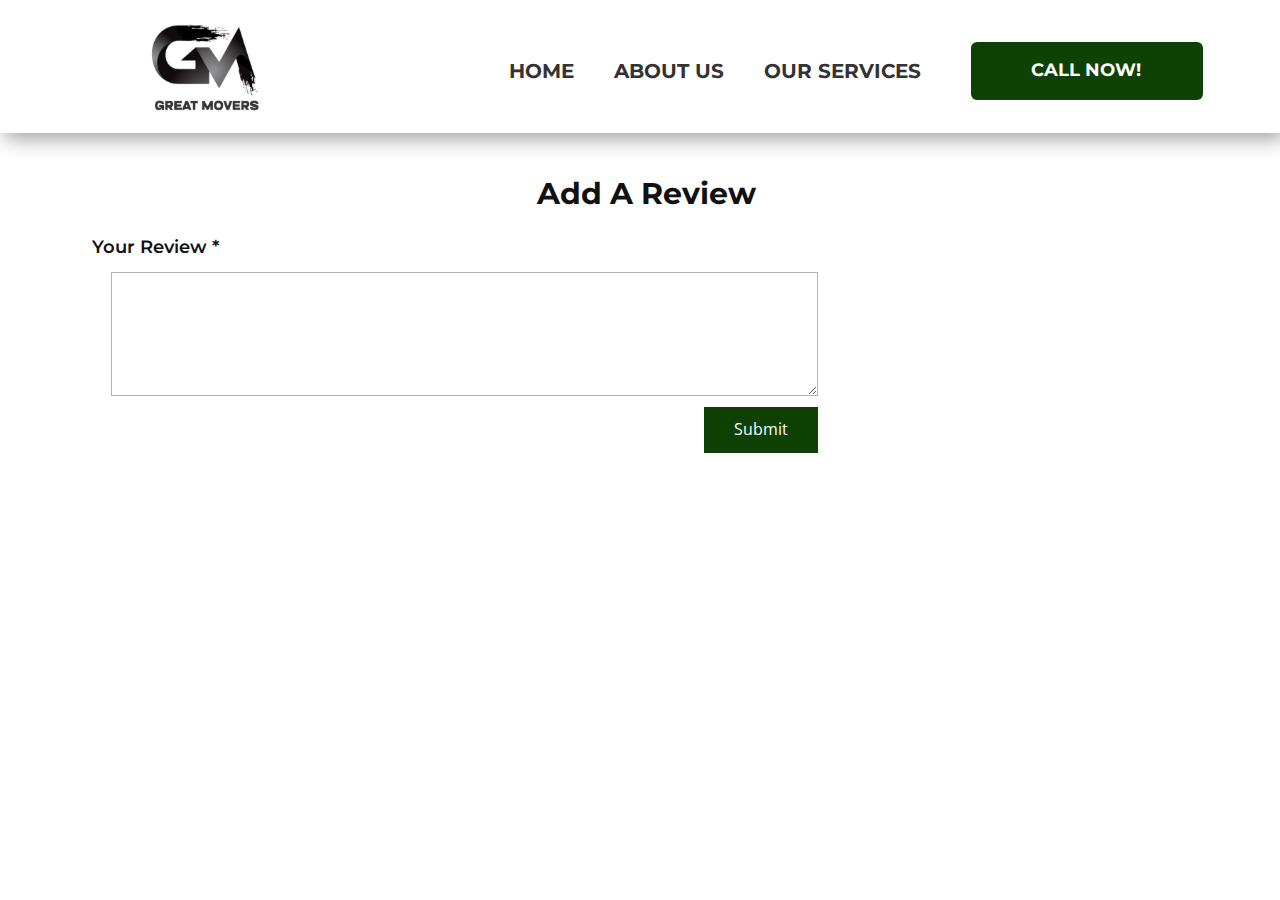
<file: Review.html>
<!DOCTYPE html>
<html style="font-size: 16px;" lang="en"><head>
    <meta name="viewport" content="width=device-width, initial-scale=1.0">
    <meta charset="utf-8">
    <meta name="keywords" content="">
    <meta name="description" content="">
    <title>Review</title>
    <link rel="icon" href="images\GreatMoversPNG2.png">
    <link rel="stylesheet" href="nicepage.css" media="screen">
<link rel="stylesheet" href="Review.css" media="screen">
    <script class="u-script" type="text/javascript" src="jquery.js" defer=""></script>
    <script class="u-script" type="text/javascript" src="nicepage.js" defer=""></script>
    <meta name="generator" content="Nicepage 6.12.10, nicepage.com">
    <meta name="referrer" content="origin">
    <link id="u-theme-google-font" rel="stylesheet" href="https://fonts.googleapis.com/css?family=Roboto:100,100i,300,300i,400,400i,500,500i,700,700i,900,900i|Open+Sans:300,300i,400,400i,500,500i,600,600i,700,700i,800,800i">
    <link id="u-page-google-font" rel="stylesheet" href="https://fonts.googleapis.com/css?family=Montserrat:100,100i,200,200i,300,300i,400,400i,500,500i,600,600i,700,700i,800,800i,900,900i">
    
    
    
    <script type="application/ld+json">{
		"@context": "http://schema.org",
		"@type": "Organization",
		"name": ""
}</script>
    <meta name="theme-color" content="#478ac9">
    <meta property="og:title" content="Review">
    <meta property="og:type" content="website">
  <meta data-intl-tel-input-cdn-path="intlTelInput/"></head>
  <body data-path-to-root="./" data-include-products="true" class="u-body u-xl-mode" data-lang="en"><header class="u-box-shadow u-clearfix u-header u-header" id="sec-a2b6"><div class="u-clearfix u-sheet u-valign-middle-md u-valign-middle-sm u-valign-middle-xs u-sheet-1">
        <nav class="u-menu u-menu-one-level u-offcanvas u-menu-1" data-responsive-from="MD">
          <div class="menu-collapse u-custom-font u-font-montserrat" style="font-size: 1.25rem; text-transform: uppercase; font-weight: 700;">
            <a class="u-button-style u-custom-left-right-menu-spacing u-custom-padding-bottom u-custom-text-active-color u-custom-text-color u-custom-text-hover-color u-custom-text-shadow u-custom-top-bottom-menu-spacing u-nav-link u-text-active-palette-1-base u-text-hover-palette-2-base" href="#" style="padding: 6px 16px; font-size: calc(1em + 12.1429px);">
              <svg class="u-svg-link" viewBox="0 0 24 24"><use xlink:href="#menu-hamburger"></use></svg>
              <svg class="u-svg-content" version="1.1" id="menu-hamburger" viewBox="0 0 16 16" x="0px" y="0px" xmlns:xlink="http://www.w3.org/1999/xlink" xmlns="http://www.w3.org/2000/svg"><g><rect y="1" width="16" height="2"></rect><rect y="7" width="16" height="2"></rect><rect y="13" width="16" height="2"></rect>
</g></svg>
            </a>
          </div>
          <div class="u-custom-menu u-nav-container">
            <ul class="u-custom-font u-font-montserrat u-nav u-unstyled u-nav-1"><li class="u-nav-item"><a class="u-button-style u-nav-link u-text-active-custom-color-1 u-text-grey-80 u-text-hover-palette-3-base" href="./index.html" style="padding: 10px 20px;">Home</a>
</li><li class="u-nav-item"><a class="u-button-style u-nav-link u-text-active-custom-color-1 u-text-grey-80 u-text-hover-palette-3-base" href="./index.html" style="padding: 10px 20px;">About Us</a>
</li><li class="u-nav-item"><a class="u-button-style u-nav-link u-text-active-custom-color-1 u-text-grey-80 u-text-hover-palette-3-base" href="./index.html" style="padding: 10px 15px 10px 20px;">Our Services</a>
</li></ul>
          </div>
          <div class="u-custom-menu u-nav-container-collapse">
            <div class="u-black u-container-style u-inner-container-layout u-opacity u-opacity-95 u-sidenav u-sidenav-1" data-offcanvas-width="402.3077">
              <div class="u-inner-container-layout u-sidenav-overflow" style="padding: 5px 0px 0px;">
                <div class="u-menu-close"></div>
                <ul class="u-align-center u-custom-font u-font-montserrat u-nav u-popupmenu-items u-spacing-21 u-text-active-palette-3-base u-text-hover-custom-color-4 u-unstyled u-nav-2"><li class="u-nav-item"><a class="u-button-style u-nav-link" href="/index.html">Home</a>
</li><li class="u-nav-item"><a class="u-button-style u-nav-link" href="./index.html">About Us</a>
</li><li class="u-nav-item"><a class="u-button-style u-nav-link" href="./index.html">Our Services</a>
</li></ul>
                <a href="tel:+14439858329" class="u-btn u-btn-round u-button-style u-custom-color-1 u-custom-font u-font-montserrat u-hover-custom-color-3 u-radius u-btn-1">CALL NOW! </a>
              </div>
            </div>
            <div class="u-custom-color-1 u-menu-overlay u-opacity u-opacity-50"></div>
          </div>
        </nav>
        <img class="u-enable-responsive u-expanded-height u-image u-image-contain u-image-default u-image-1" src="images/GreatMoversPNG2.png" alt="" data-image-width="2011" data-image-height="1498">
        <a href="tel:+14439858329" class="u-btn u-btn-round u-button-style u-custom-color-1 u-custom-font u-font-montserrat u-hidden-md u-hidden-sm u-hidden-xs u-hover-custom-color-3 u-radius u-btn-2">CALL NOW! </a>
      </div></header>
    <section class="u-clearfix u-section-1" id="sec-567d">
      <div class="u-clearfix u-sheet u-sheet-1">
        <h5 class="u-custom-font u-font-montserrat u-text u-text-default u-text-1">Add A Review&nbsp;</h5>
        <p class="u-custom-font u-font-montserrat u-text u-text-default u-text-2">Your Review *&nbsp;</p>
        <div class="u-form u-form-1">
          <form action="" class="u-clearfix u-form-spacing-10 u-form-vertical u-inner-form" source="email" name="form" style="padding: 10px;">
            <div class="u-form-group u-form-message u-label-none">
              <label for="message-a812" class="u-label">Message</label>
              <textarea placeholder="​" rows="4" cols="50" id="message-a812" name="message" class="u-input u-input-rectangle" required=""></textarea>
            </div>
            <div class="u-align-right u-form-group u-form-submit u-label-none">
              <a href="#" class="u-btn u-btn-submit u-button-style u-custom-color-1 u-btn-1">Submit</a>
              <input type="submit" value="submit" class="u-form-control-hidden">
            </div>
            
          </form>
        </div>
      </div>
    </section>
    
    
</body></html>
</file>
